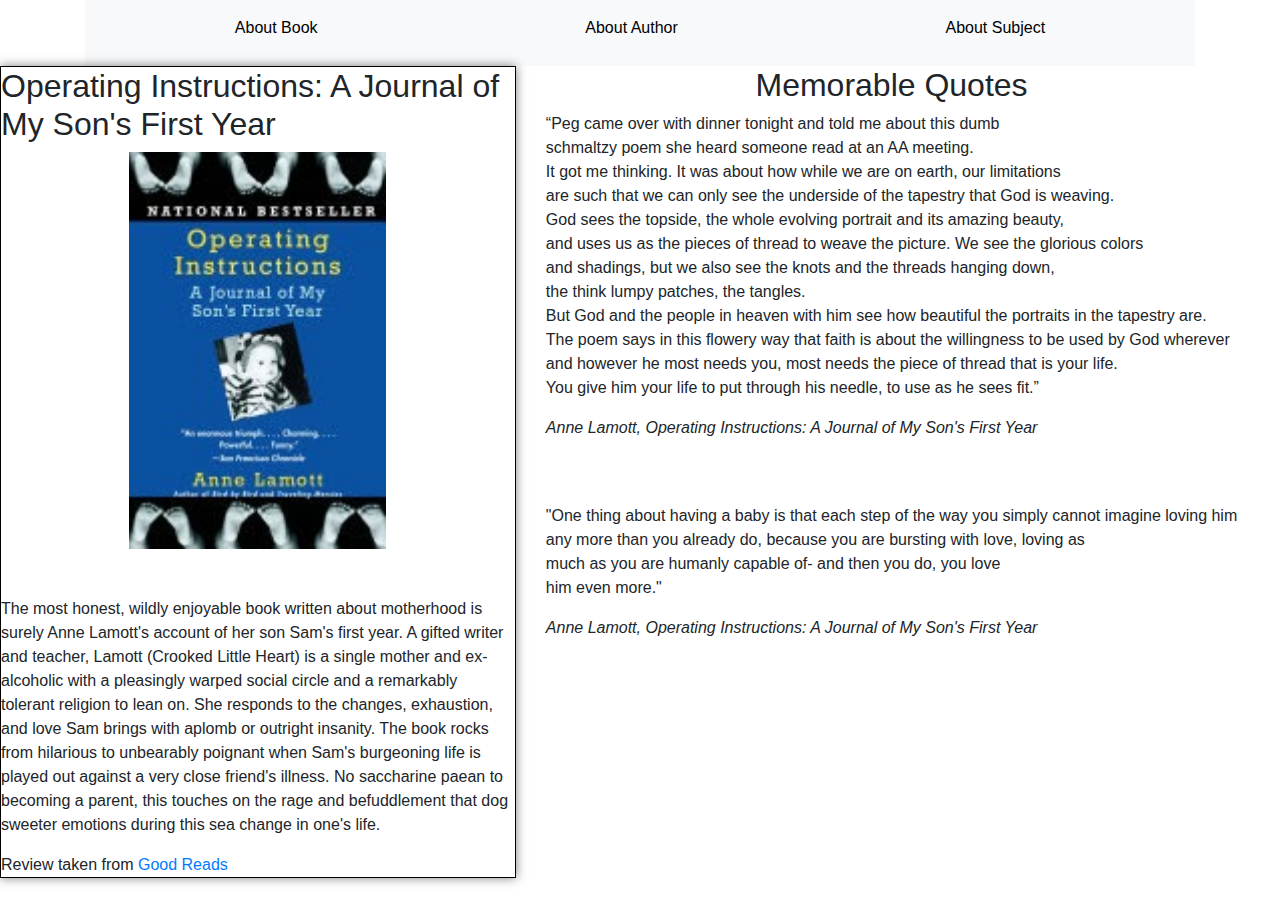
<file: index.html>
<!DOCTYPE html>
<html lang="en">
<head>
    <meta charset="UTF-8">
    <meta name="viewport" content="width=device-width, initial-scale=1, shrink-to-fit=no">
    <link rel="stylesheet" href="https://cdn.jsdelivr.net/npm/bootstrap@4.4.1/dist/css/bootstrap.min.css" integrity="sha384-Vkoo8x4CGsO3+Hhxv8T/Q5PaXtkKtu6ug5TOeNV6gBiFeWPGFN9MuhOf23Q9Ifjh" crossorigin="anonymous">
    <link rel="stylesheet" href="./style.css">
    <title>Operating Instructions: A Journal of My Son's First Year</title>
</head>
<body>
    <div class="container" id="navagationBar">
        <nav class="navbar navbar-expand-lg navbar-light bg-light">
              <div class="collapse navbar-collapse" id="navbarNav">
              <ul class="navbar-nav">
                <li class="nav-item active">
                  <a class="nav-link" href= "./index.html">About Book <span class="sr-only">(current)</span></a>
                </li>
                <li class="nav-item">
                  <a class="nav-link" href=" ./page2.html">About Author</a>
                </li>
                <li class="nav-item">
                  <a class="nav-link" href="./page3.html">About Subject</a>
                </li>
              </ul>
            </div>
          </nav>
    </div>


<div class="row">
    <div class="col-5">
        <div style="width: 100%; height: 100%; border: 1px solid black; box-shadow: 0 0 10px rgba(0, 0, 0, 0.5)">
            <h2>Operating Instructions: A Journal of My Son's First Year</h2>
            <div style="display: flex; justify-content: center; align-items: center;">
                <img src="./images/bookImage.jfif" alt="image of book cover" style="width: 50%; height: 50%;">
              </div>
        <br> 
        <br>
        <p> The most honest, wildly enjoyable book written about motherhood is surely Anne Lamott's 
            account of her son Sam's first year. A gifted writer and teacher, 
            Lamott (Crooked Little Heart) is a single mother and ex-alcoholic with 
            a pleasingly warped social circle and a remarkably tolerant religion to lean on. 
            She responds to the changes, exhaustion, and love Sam brings with aplomb or 
            outright insanity. The book rocks from hilarious to unbearably poignant
            when Sam's burgeoning life is played out against a very close friend's illness. 
            No saccharine paean to becoming a parent, this touches on the rage 
            and befuddlement that dog sweeter emotions during this sea change in one's 
            life.</p>
        Review taken from <a href="https://www.goodreads.com/en/book/show/12540">Good Reads</a>
        </div>
    </div>

<div class="container.fluid"> 
    <div class="col">
        <h2 style="text-align: center;">Memorable Quotes</h2>
        <blockquote class="quote">
            <p> “Peg came over with dinner tonight and told me about this dumb <br>schmaltzy poem 
                she heard someone read at an AA meeting.<br> It got me thinking.  
                It was about how while we are on earth,
                our limitations <br> are such that we can only see the underside of the 
                tapestry that God is weaving. <br> 
                God sees the topside, the whole evolving portrait 
                and its amazing beauty,<br> and uses us as the pieces of thread 
                to weave the picture.  We see the glorious colors <br>and shadings, 
                but we also see the knots and the threads hanging down,<br> 
                the think lumpy patches, the tangles. <br> But God and the people in heaven
                with him see how beautiful the portraits in the tapestry are. <br> 
                The poem says in this flowery way that faith is about the willingness
                to be used by God wherever<br> and however he most needs you, most needs
                the piece of thread that is your life. <br> You give him your life to
                put through his needle, to use as he sees fit.”</p>
            <cite>Anne Lamott, Operating Instructions: A Journal of My Son's First Year</cite>
        </blockquote>
        <br>
        <br>

            <blockquote class="quote">
                <p> "One thing about having a baby is that each step of the way you
                     simply cannot imagine loving him <br>any more than you already do,
                     because you are bursting with love, loving as<br> much as you are 
                     humanly capable of- and then you do, you love<br> him even more."</p>
                <cite>Anne Lamott, Operating Instructions: A Journal of My Son's First Year</cite>
            </blockquote>
    </div>
</div>        
</div>

    

    <script src="https://code.jquery.com/jquery-3.4.1.slim.min.js" integrity="sha384-J6qa4849blE2+poT4WnyKhv5vZF5SrPo0iEjwBvKU7imGFAV0wwj1yYfoRSJoZ+n" crossorigin="anonymous"></script>
    <script src="https://cdn.jsdelivr.net/npm/popper.js@1.16.0/dist/umd/popper.min.js" integrity="sha384-Q6E9RHvbIyZFJoft+2mJbHaEWldlvI9IOYy5n3zV9zzTtmI3UksdQRVvoxMfooAo" crossorigin="anonymous"></script>
    <script src="https://cdn.jsdelivr.net/npm/bootstrap@4.4.1/dist/js/bootstrap.min.js" integrity="sha384-wfSDF2E50Y2D1uUdj0O3uMBJnjuUD4Ih7YwaYd1iqfktj0Uod8GCExl3Og8ifwB6" crossorigin="anonymous"></script>
</body>
</html>
</file>
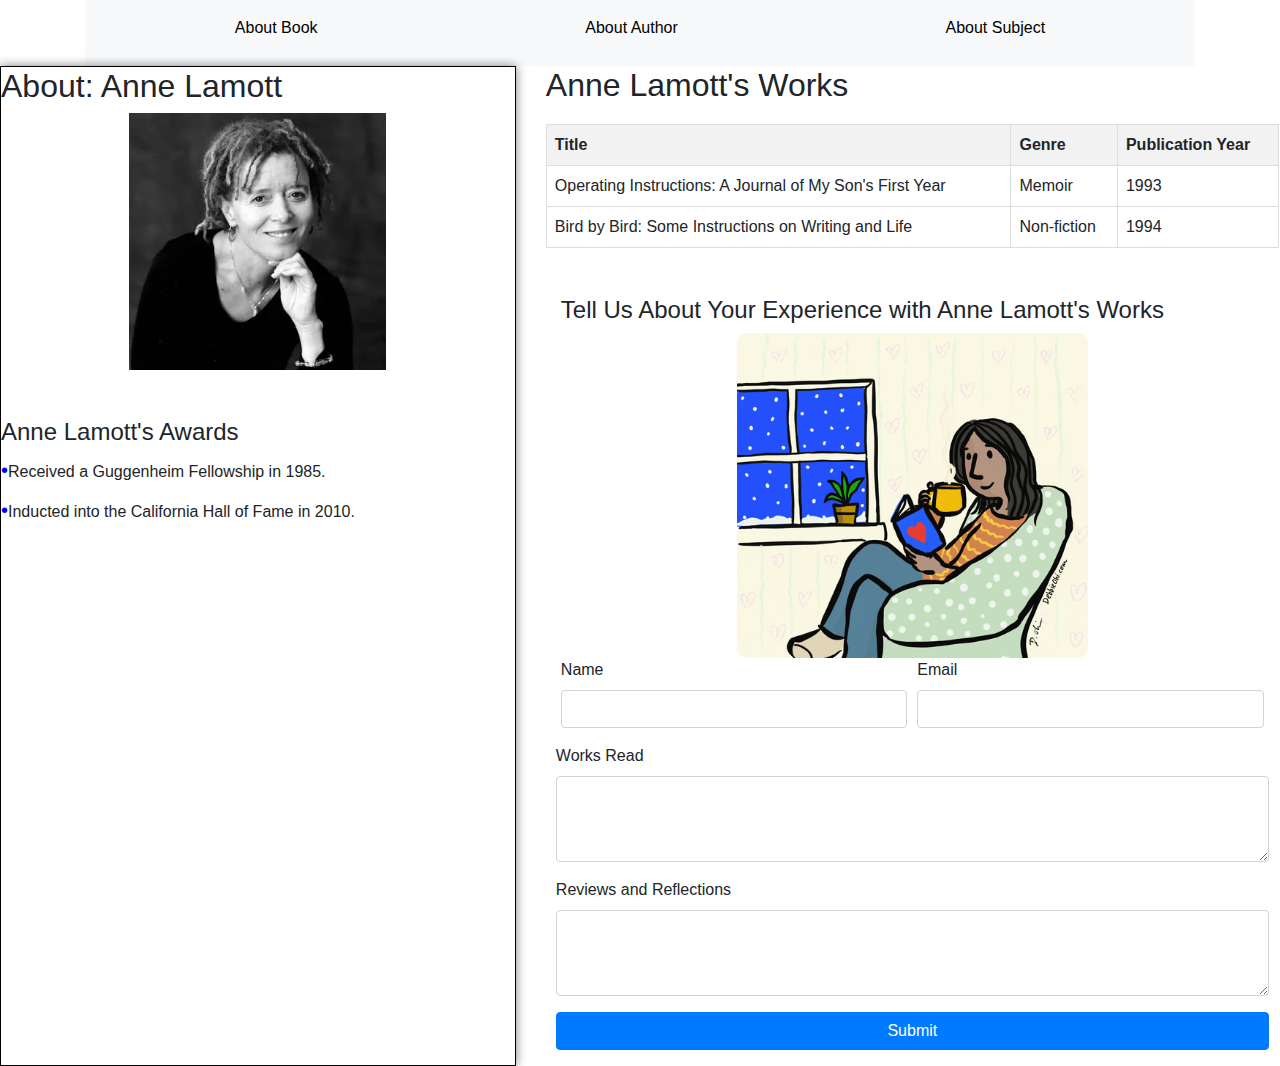
<file: page2.html>
<!DOCTYPE html>
<html lang="en">
<head>
    <meta charset="UTF-8">
    <meta name="viewport" content="width=device-width, initial-scale=1, shrink-to-fit=no">
    <link rel="stylesheet" href="https://cdn.jsdelivr.net/npm/bootstrap@4.4.1/dist/css/bootstrap.min.css" integrity="sha384-Vkoo8x4CGsO3+Hhxv8T/Q5PaXtkKtu6ug5TOeNV6gBiFeWPGFN9MuhOf23Q9Ifjh" crossorigin="anonymous">
    <link rel="stylesheet" href="./style.css">
    <title>About Anne Lamott</title>
    <style>
        table {
            width: 100%;
            border-collapse: collapse;
            margin-top: 20px;
        }

        th, td {
            border: 1px solid #ddd;
            padding: 8px;
            text-align: left;
        }

        th {
            background-color: #f2f2f2;
        }

      
    </style>
</head>
<body>
    <div class="container" id="navagationBar">
        <nav class="navbar navbar-expand-lg navbar-light bg-light">
              <div class="collapse navbar-collapse" id="navbarNav">
              <ul class="navbar-nav">
                <li class="nav-item active">
                  <a class="nav-link" href= "./index.html">About Book <span class="sr-only">(current)</span></a>
                </li>
                <li class="nav-item">
                  <a class="nav-link" href=" ./page2.html">About Author</a>
                </li>
                <li class="nav-item">
                  <a class="nav-link" href="./page3.html">About Subject</a>
                </li>
              </ul>
            </div>
          </nav>
    </div>

    <div class="row">
        <div class="col-5">
            <div style="width: 100%; height: 100%; border: 1px solid black; box-shadow: 0 0 10px rgba(0, 0, 0, 0.5)">
                <h2>About: Anne Lamott</h2>
                <div style="display: flex; justify-content: center; align-items: center;">
                    <img src="./images/anne.webp" alt="picture of the author" style="width: 50%; height: 50%;">
                  </div>
            <br> 
            <br>
            <h4>Anne Lamott's Awards</h4>
    <ul>
        <li>Received a Guggenheim Fellowship in 1985.</li>
        <li>Inducted into the California Hall of Fame in 2010.</li>
    </ul>

            </div>
        </div>

<div class="container.fluid"> 
    <div class="col">
        <h2>Anne Lamott's Works</h2>
        <table>
            <thead>
                <tr>
                    <th>Title</th>
                    <th>Genre</th>
                    <th>Publication Year</th>
                </tr>
            </thead>
            <tbody>
                <tr>
                    <td>Operating Instructions: A Journal of My Son's First Year</td>
                    <td>Memoir</td>
                    <td>1993</td>
                </tr>
                <tr>
                    <td>Bird by Bird: Some Instructions on Writing and Life</td>
                    <td>Non-fiction</td>
                    <td>1994</td>
                </tr>
            </tbody>
        </table>
        <br>
        <br>
<div class="container" style="margin: 0 auto;">
        <form id="anneFeedbackForm">
            <h4>Tell Us About Your Experience with Anne Lamott's Works</h4>
            <img src="./images/giphy.gif" alt="a cozy reading gif">
            <div class="form-row">
                <div class="form-group col-md-6">
                    <label for="inputEmail4">Name</label>
                    <input type="email" class="form-control" id="inputEmail4">
                  </div>
              <div class="form-group col-md-6">
                <label for="inputEmail4">Email</label>
                <input type="email" class="form-control" id="inputEmail4">
              </div>
              <div class="form-group" style="width: 100%">
                <form id="anneFeedbackForm2">
                    <div class="form-group">
                        <label for="exampleFormControlTextarea1">Works Read</label>
                        <textarea class="form-control" id="exampleFormControlTextarea1" rows="3"></textarea>
                      </div>
                    <div class="form-group">
                        <label for="exampleFormControlTextarea1">Reviews and Reflections</label>
                        <textarea class="form-control" id="exampleFormControlTextarea1" rows="3"></textarea>
                    </div>
                    <button type="button" class="btn btn-primary">Submit</button>
                  </form>
              </div>
        </form>
    </div>
    </div>
            
</div>

</div>
    <script src="https://code.jquery.com/jquery-3.4.1.slim.min.js" integrity="sha384-J6qa4849blE2+poT4WnyKhv5vZF5SrPo0iEjwBvKU7imGFAV0wwj1yYfoRSJoZ+n" crossorigin="anonymous"></script>
    <script src="https://cdn.jsdelivr.net/npm/popper.js@1.16.0/dist/umd/popper.min.js" integrity="sha384-Q6E9RHvbIyZFJoft+2mJbHaEWldlvI9IOYy5n3zV9zzTtmI3UksdQRVvoxMfooAo" crossorigin="anonymous"></script>
    <script src="https://cdn.jsdelivr.net/npm/bootstrap@4.4.1/dist/js/bootstrap.min.js" integrity="sha384-wfSDF2E50Y2D1uUdj0O3uMBJnjuUD4Ih7YwaYd1iqfktj0Uod8GCExl3Og8ifwB6" crossorigin="anonymous"></script>
</body>
</html>
</file>
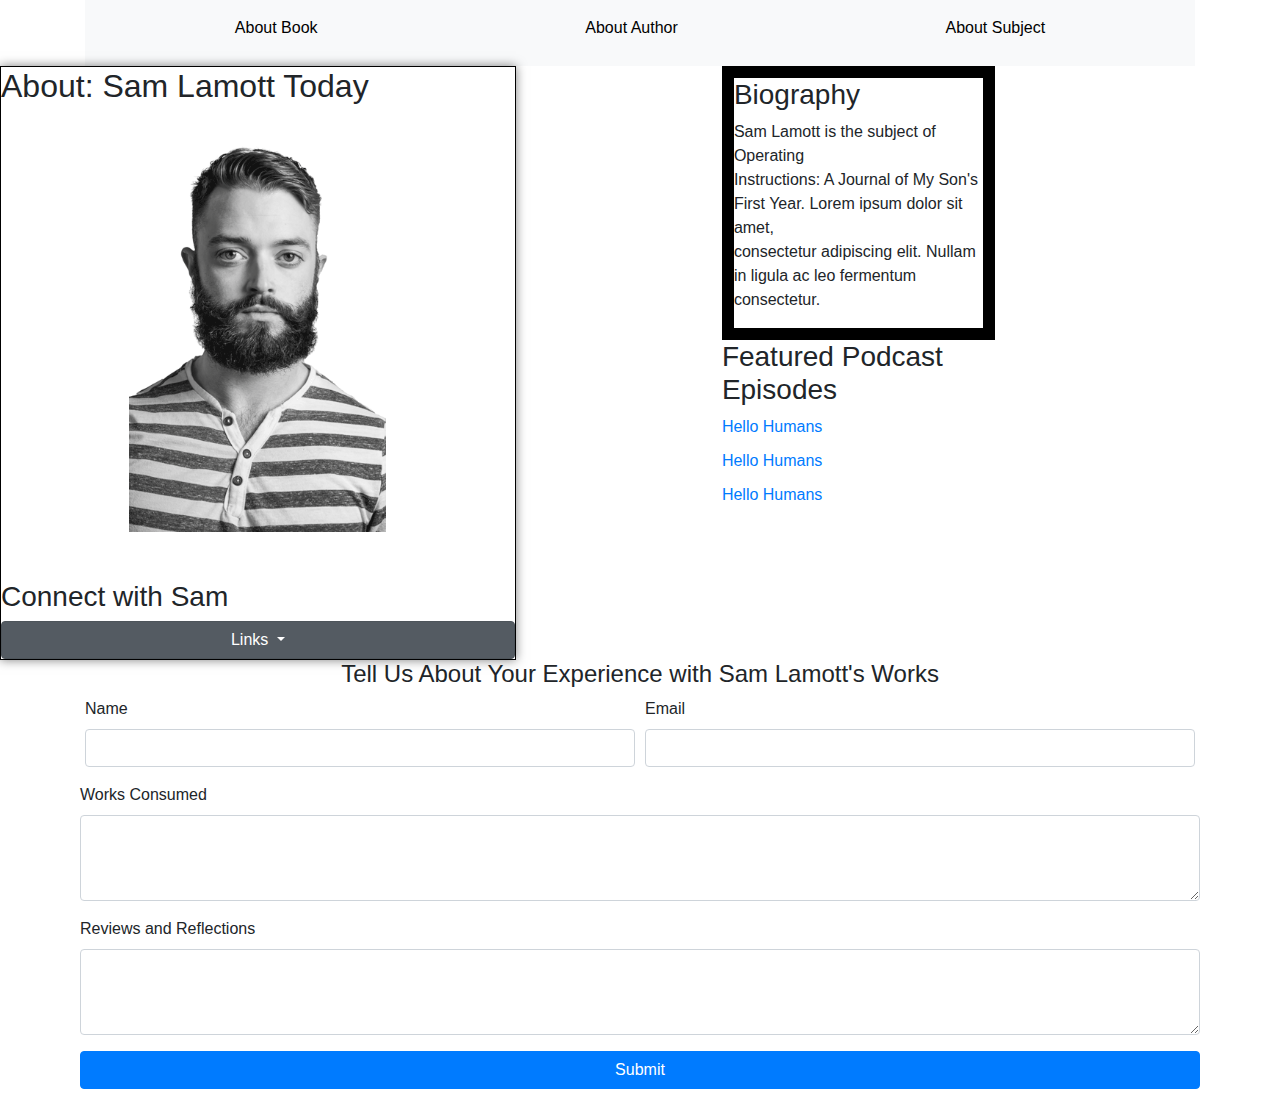
<file: page3.html>
<!DOCTYPE html>
<html lang="en">
<head>
    <meta charset="UTF-8">
    <meta name="viewport" content="width=device-width, initial-scale=1, shrink-to-fit=no">
    <link rel="stylesheet" href="https://cdn.jsdelivr.net/npm/bootstrap@4.4.1/dist/css/bootstrap.min.css" integrity="sha384-Vkoo8x4CGsO3+Hhxv8T/Q5PaXtkKtu6ug5TOeNV6gBiFeWPGFN9MuhOf23Q9Ifjh" crossorigin="anonymous">
    <link rel="stylesheet" href="./style.css">
    <title>About Sam Lamott </title>
</head>
<body>
    <div class="container" id="navagationBar">
        <nav class="navbar navbar-expand-lg navbar-light bg-light">
              <div class="collapse navbar-collapse" id="navbarNav">
              <ul class="navbar-nav">
                <li class="nav-item active">
                  <a class="nav-link" href= "./index.html">About Book <span class="sr-only">(current)</span></a>
                </li>
                <li class="nav-item">
                  <a class="nav-link" href=" ./page2.html">About Author</a>
                </li>
                <li class="nav-item">
                  <a class="nav-link" href="./page3.html">About Subject</a>
                </li>
              </ul>
            </div>
          </nav>
    </div>

    <div class="row">
        <div class="col-5">
            <div style="width: 100%; height: 100%; border: 1px solid black; box-shadow: 0 0 10px rgba(0, 0, 0, 0.5)">
                <h2>About: Sam Lamott Today</h2>
                <div style="display: flex; justify-content: center; align-items: center;">
                    <img src="./images/sam.png" alt="picture of Sam Lammot" style="width: 50%; height: 50%;">
                  </div>
            <br> 
            <br>
            <h3>Connect with Sam</h3>
            <div class="dropdown show">
              <a class="btn btn-secondary dropdown-toggle" href="#" role="button" id="dropdownMenuLink" data-toggle="dropdown" aria-haspopup="true" aria-expanded="false">
                Links
              </a>
            
              <div class="dropdown-menu" aria-labelledby="dropdownMenuLink">
                <a class="dropdown-item" href="https://www.eventbrite.com/e/unbroken-the-book-club-tickets-590410292077">Unbroken:The Book Club </a>
                <a class="dropdown-item" href="https://podcasts.apple.com/us/podcast/how-to-human-with-sam-lamott/id1310883492?ign-itscg=30200&ign-itsct=podcast_box_link">Hello Human Podcast on iTunes</a>
                <a class="dropdown-item" href="https://open.spotify.com/show/5soX5cfWTXlTI2htpMfi41?si=a45928515ba14f09&nd=1&dlsi=f92853c9ad6f45ef">Hello Humans Podcast on Spotify</a>
                <a class="dropdown-item" href="https://www.instagram.com/samlamott/?hl=en">Sam on Instagram </a>
              </div>
            </div>
            </div>
        </div>

        <div class="container.fluid" id="samColumn2"> 
          <div class="col-5" style="padding: 0%;">
            <section style="border: 0.75pc solid black;">
              <article>
                  <h3>Biography</h3>
                  <p>Sam Lamott is the subject of Operating<br> Instructions: A Journal of My Son's First Year. 
                    Lorem ipsum dolor sit amet,<br> consectetur adipiscing elit.  Nullam in ligula ac leo fermentum consectetur.</p>
              </article>
          </section>
          <h3>Featured Podcast Episodes</h3>
        <ul>
            <li><a href="https://www.hellohumans.co/"> Hello Humans</a></li>
            <li><a href="https://www.hellohumans.co/"> Hello Humans</a></li>
            <li><a href="https://www.hellohumans.co/"> Hello Humans</a></li>
        </ul>
            
          </div>
          </div>

        <div class="container" style="margin: 0 auto;">
          <form id="samFeedbackForm">
              <h4 style="text-align: center;">Tell Us About Your Experience with Sam Lamott's Works</h4>
              <div class="form-row">
                  <div class="form-group col-md-6">
                      <label for="inputEmail4">Name</label>
                      <input type="email" class="form-control" id="inputEmail4">
                    </div>
                <div class="form-group col-md-6">
                  <label for="inputEmail4">Email</label>
                  <input type="email" class="form-control" id="inputEmail4">
                </div>
                <div class="form-group" style="width: 100%">
                  <form id="samFeedbackForm2">
                      <div class="form-group">
                          <label for="exampleFormControlTextarea1">Works Consumed</label>
                          <textarea class="form-control" id="exampleFormControlTextarea1" rows="3"></textarea>
                        </div>
                      <div class="form-group">
                          <label for="exampleFormControlTextarea1">Reviews and Reflections</label>
                          <textarea class="form-control" id="exampleFormControlTextarea1" rows="3"></textarea>
                      </div>
                      <button type="button" class="btn btn-primary">Submit</button>
                    </form>
                </div>
          </form>
    <script src="https://code.jquery.com/jquery-3.4.1.slim.min.js" integrity="sha384-J6qa4849blE2+poT4WnyKhv5vZF5SrPo0iEjwBvKU7imGFAV0wwj1yYfoRSJoZ+n" crossorigin="anonymous"></script>
    <script src="https://cdn.jsdelivr.net/npm/popper.js@1.16.0/dist/umd/popper.min.js" integrity="sha384-Q6E9RHvbIyZFJoft+2mJbHaEWldlvI9IOYy5n3zV9zzTtmI3UksdQRVvoxMfooAo" crossorigin="anonymous"></script>
    <script src="https://cdn.jsdelivr.net/npm/bootstrap@4.4.1/dist/js/bootstrap.min.js" integrity="sha384-wfSDF2E50Y2D1uUdj0O3uMBJnjuUD4Ih7YwaYd1iqfktj0Uod8GCExl3Og8ifwB6" crossorigin="anonymous"></script>
</body>
</html>
</file>
<file: style.css>
.navbar-nav .nav-item:nth-child(1) .nav-link,
.navbar-nav .nav-item:nth-child(2) .nav-link,
.navbar-nav .nav-item:nth-child(3) .nav-link {
    color: black; 
    font-family: Impact, Haettenschweiler, 'Arial Narrow Bold', sans-serif;
}



#navigationBar {
    display: flex;
    justify-content: center;
    align-items: center;
}


.navbar-nav {
    display: flex;
    justify-content: space-around; 
    width: 110%; 
}

.navbar-nav .nav-item {
    text-align: center;
}

.quote p {
    text-align: left;
}

ul {
    list-style-type: none;
    padding: 0;
}

li {
    margin-bottom: 10px;
}


#anneFeedbackform2 {
    width: 100%; 
}

.form-group textarea {
    width: 100%; 
    box-sizing: border-box; 
}

.btn {
    width: 100%; }

#anneFeedbackForm img[alt="a cozy reading gif"] {
        width: 50%; 
        height: 50%;
        margin-left: 25%;
        text-align: center;
        border-radius: 10px;
    }

.col-5 > div > ul >li::before {
    content: '\2022'; 
    color: blue; 
    font-size: 20px;
    left: 10%;
} 

@keyframes fadeIn {
    from {
        opacity: 0;
    }
    to {
        opacity: 1;
    }
}

.col-5 h2 + div img {
    /* Your styles for the author's picture */
    animation: fadeIn 1.5s ease-in-out;
}

#samColumn2 {
    display: flex;
    justify-content: center;
    align-items: center;
    height: 100%; 
    width: 50%;
}
</file>
